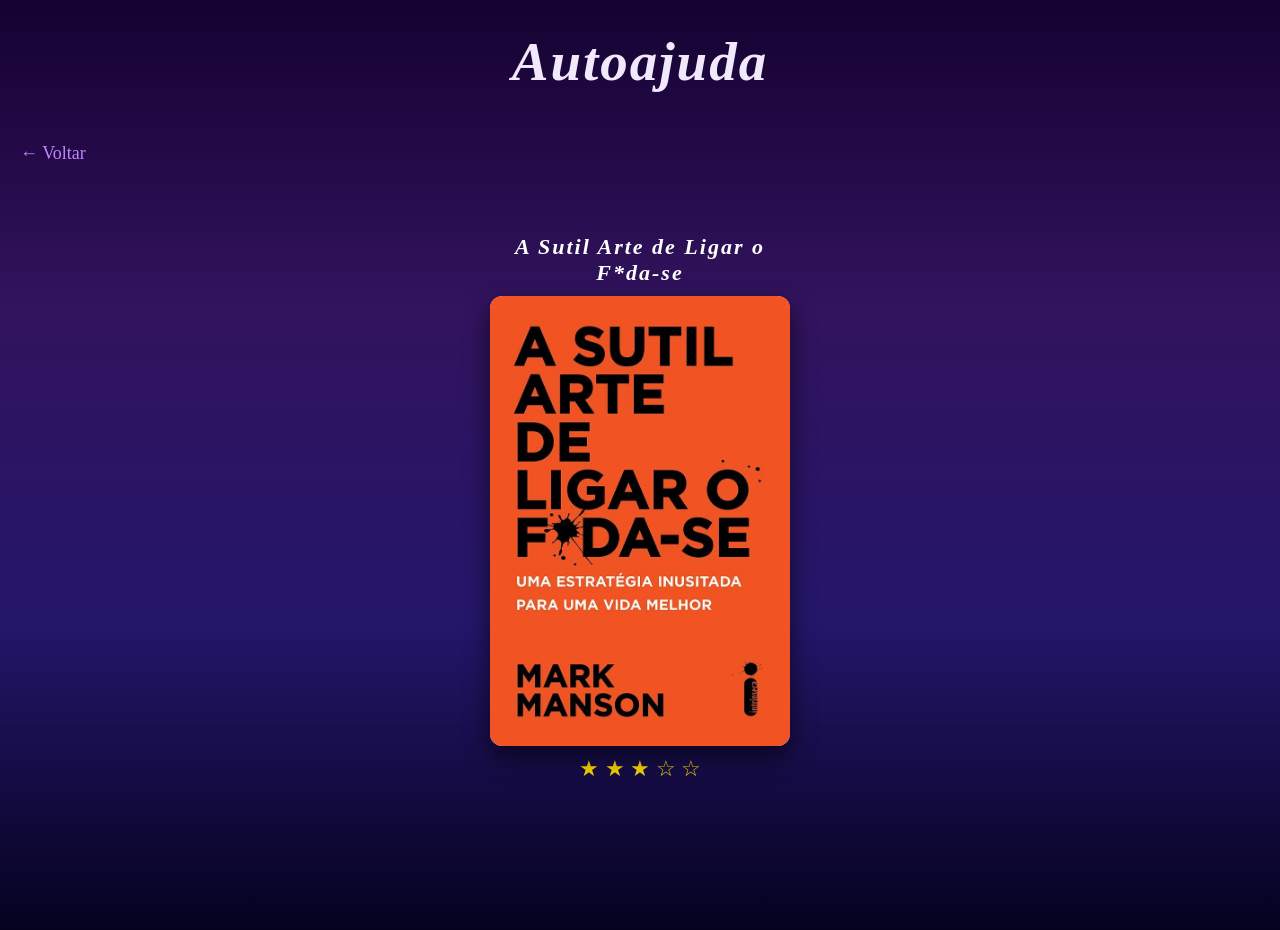
<file: autoajuda.html>
<!DOCTYPE html>  
<html lang="pt-BR">
<head>
    <meta charset="UTF-8">
    <meta name="viewport" content="width=device-width, initial-scale=1.0">
    <title>AutoAjuda</title>
    <link rel="icon" href="logo.png">
    <link rel="stylesheet" href="style.css">
</head>
<body>

<h2>Autoajuda</h2>
<a href="index.html" class="voltar">← Voltar</a>

<div class="cards">

  <div class="card-container">
    <h2 class="titulo">A Sutil Arte de Ligar o F*da-se</h2>
    <div class="book">
      <div class="cover"><img src="book8.jpg"></div>
      <div class="conteudo"><p>Um livro de autoajuda que traz reflexões importantes sobre valores, escolhas e a forma como lidamos com os problemas. A ideia central é que a felicidade não está em evitar dificuldades, mas em escolher quais valem a pena enfrentar, além de repensar o que realmente importa na vida e o legado que queremos deixar. Apesar das mensagens serem impactantes e diretas, a leitura pode se tornar repetitiva em alguns momentos, especialmente para quem não é muito fã do gênero.</p></div>
    </div>
    <div class="estrelas">★ ★ ★ ☆ ☆</div>
  </div>

</div>

</body>
</html>
</file>
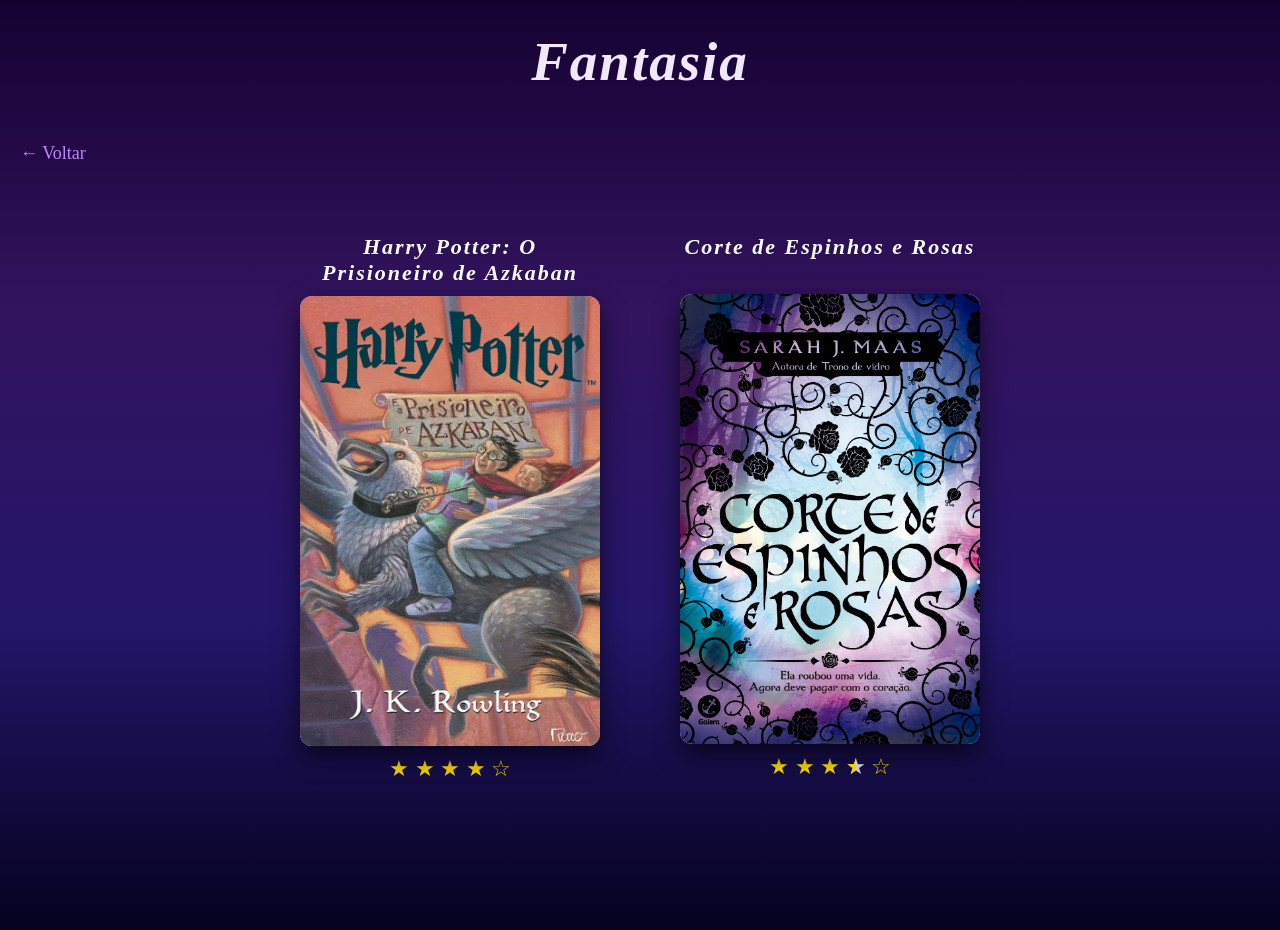
<file: fantasia.html>
<!DOCTYPE html>  
<html lang="pt-BR">
<head>
    <meta charset="UTF-8">
    <meta name="viewport" content="width=device-width, initial-scale=1.0">
    <title>Fantasia</title>
    <link rel="icon" href="logo.png">
    <link rel="stylesheet" href="style.css">
</head>
<body>

<h2>Fantasia</h2>
<a href="index.html" class="voltar">← Voltar</a>

<div class="cards">

  <div class="card-container">
    <h2 class="titulo">Harry Potter: O Prisioneiro de Azkaban</h2>
    <div class="book">
      <div class="cover"><img src="book5.jpg"></div>
      <div class="conteudo"><p>Uma história mais sombria e madura, que aprofunda os personagens e suas relações, trazendo mais emoção e complexidade. As conexões entre passado e presente revelam verdades importantes e mudam a forma de enxergar tudo. Com reviravoltas marcantes, novos personagens cativantes e momentos mais leves, o livro equilibra mistério, desenvolvimento e diversão, sendo um dos mais queridos da saga.</p></div>
    </div>
    <div class="estrelas">★ ★ ★ ★ ☆</div>
  </div>

  <div class="card-container">
    <h2 class="titulo">Corte de Espinhos e Rosas</h2>
    <div class="book">
      <div class="cover"><img src="book7.jpeg"></div>
      <div class="conteudo"><p>O primeiro livro de ACOTAR funciona bem como introdução, com um início envolvente que apresenta Prythian e mistura romance com fantasia. A leitura é fluida e prende bastante, mas a parte “Sob a Montanha” poderia ser mais bem desenvolvida, com algumas decisões e resoluções previsíveis. Feyre se destaca pela coragem, enquanto Tamlin acaba sendo mais passivo do que o esperado. No geral, é uma história que entretém e cumpre seu papel inicial, mesmo prometendo mais do que entrega.</p></div>
    </div>
    <div class="estrelas">★ ★ ★ <span class="half">★</span> ☆</div>
  </div>

</div>

</body>
</html>
</file>
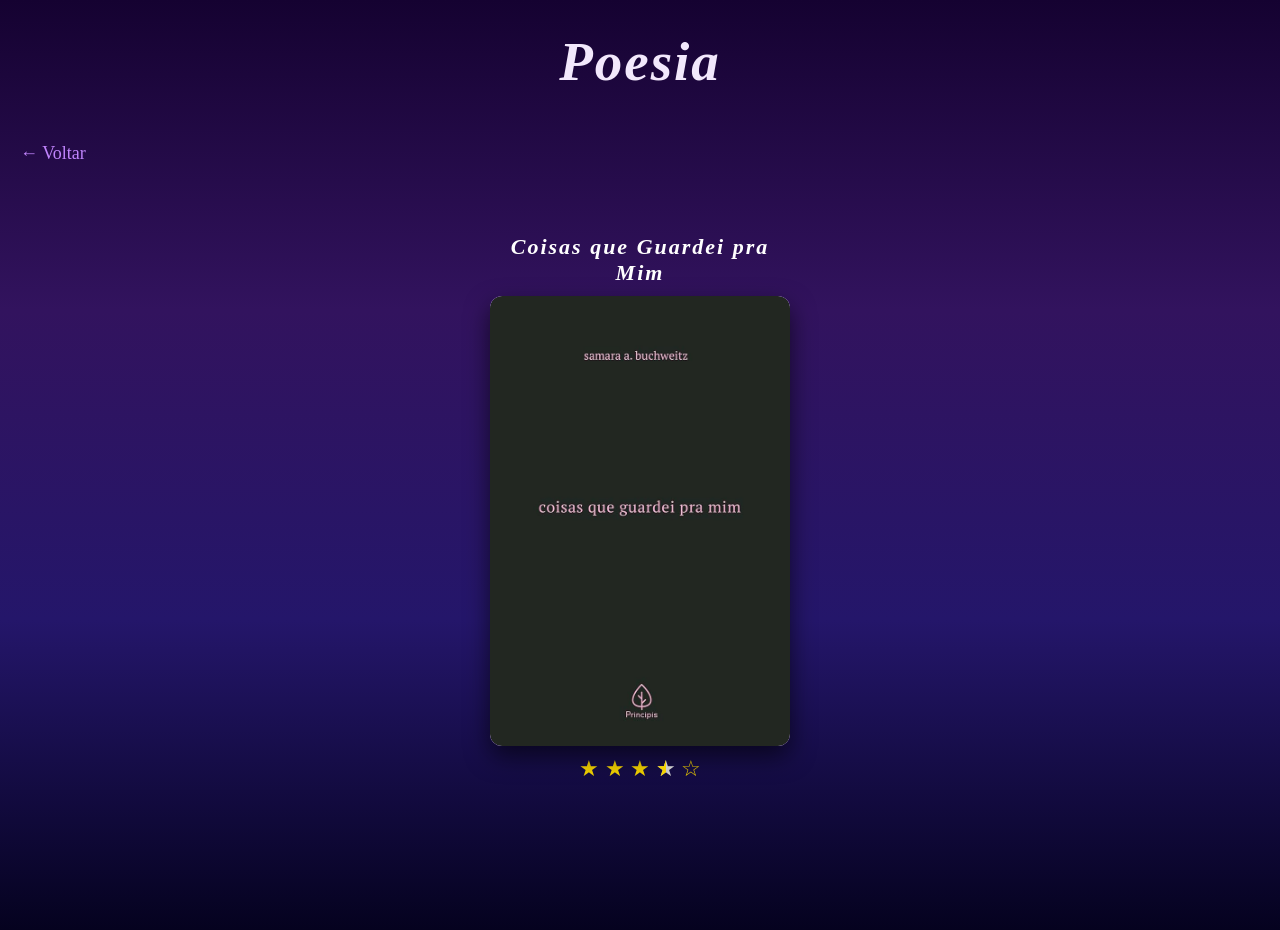
<file: poesia.html>
<!DOCTYPE html>  
<html lang="pt-BR">
<head>
    <meta charset="UTF-8">
    <meta name="viewport" content="width=device-width, initial-scale=1.0">
    <title>Poesia</title>
    <link rel="icon" href="logo.png">
    <link rel="stylesheet" href="style.css">
</head>
<body>

<h2>Poesia</h2>
<a href="index.html" class="voltar">← Voltar</a>

<div class="cards">

  <div class="card-container">
    <h2 class="titulo">Coisas que Guardei pra Mim</h2>
    <div class="book">
      <div class="cover"><img src="book3.jpg"></div>
      <div class="conteudo"><p>Um livro curto, delicado e muito íntimo, com uma escrita simples e emocional que funciona quase como um diário poético. No começo achei meio morno e não me identifiquei tanto, mas do meio pro final vários trechos começaram a me tocar e até me vi em alguns pensamentos. É uma leitura fluida, bonita e fácil de se apegar, mesmo não sendo extremamente impactante.</p></div>
    </div>
    <div class="estrelas">★ ★ ★ <span class="half">★</span> ☆</div>
  </div>

</div>

</body>
</html>
</file>
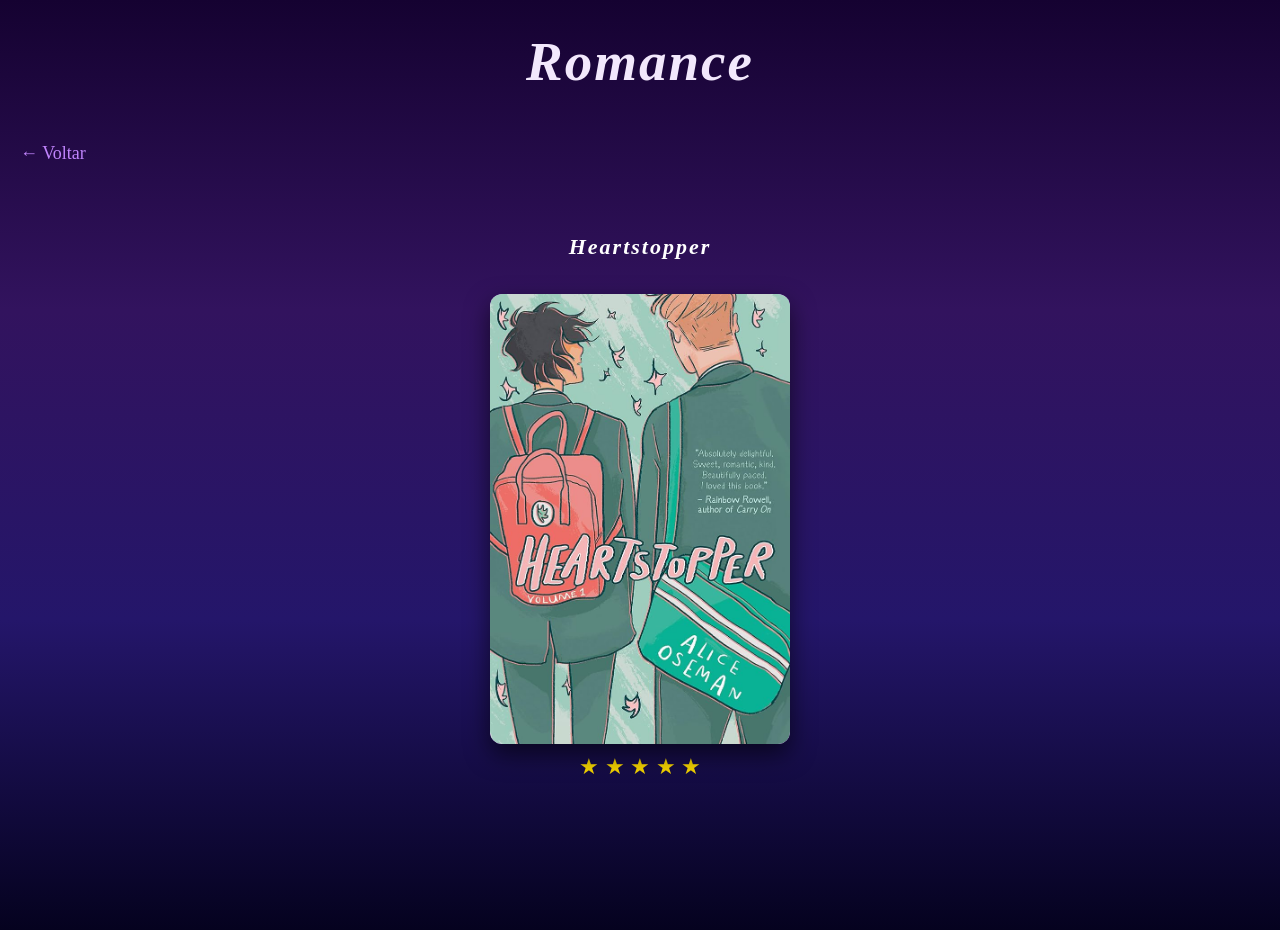
<file: romance.html>
<!DOCTYPE html>  
<html lang="pt-BR">
<head>
    <meta charset="UTF-8">
    <meta name="viewport" content="width=device-width, initial-scale=1.0">
    <title>Romance</title>
    <link rel="icon" href="logo.png">
    <link rel="stylesheet" href="style.css">
</head>
<body>

<h2>Romance</h2>
<a href="index.html" class="voltar">← Voltar</a>

<div class="cards">

  <div class="card-container">
    <h2 class="titulo">Heartstopper</h2>
    <div class="book">
      <div class="cover"><img src="book6.jpg"></div>
      <div class="conteudo"><p>Uma história leve, fofa e muito envolvente, que acompanha o início da relação entre Charlie e Nick, dois garotos de mundos diferentes. A narrativa mistura momentos delicados com temas mais pesados, como bullying e relações tóxicas, mas se destaca pela sensibilidade ao retratar o primeiro amor e as descobertas pessoais. É uma leitura rápida, mas marcante, que deixa um carinho enorme pelos personagens e vontade de continuar.</p></div>
    </div>
    <div class="estrelas">★ ★ ★ ★ ★</div>
  </div>

</div>

</body>
</html>
</file>
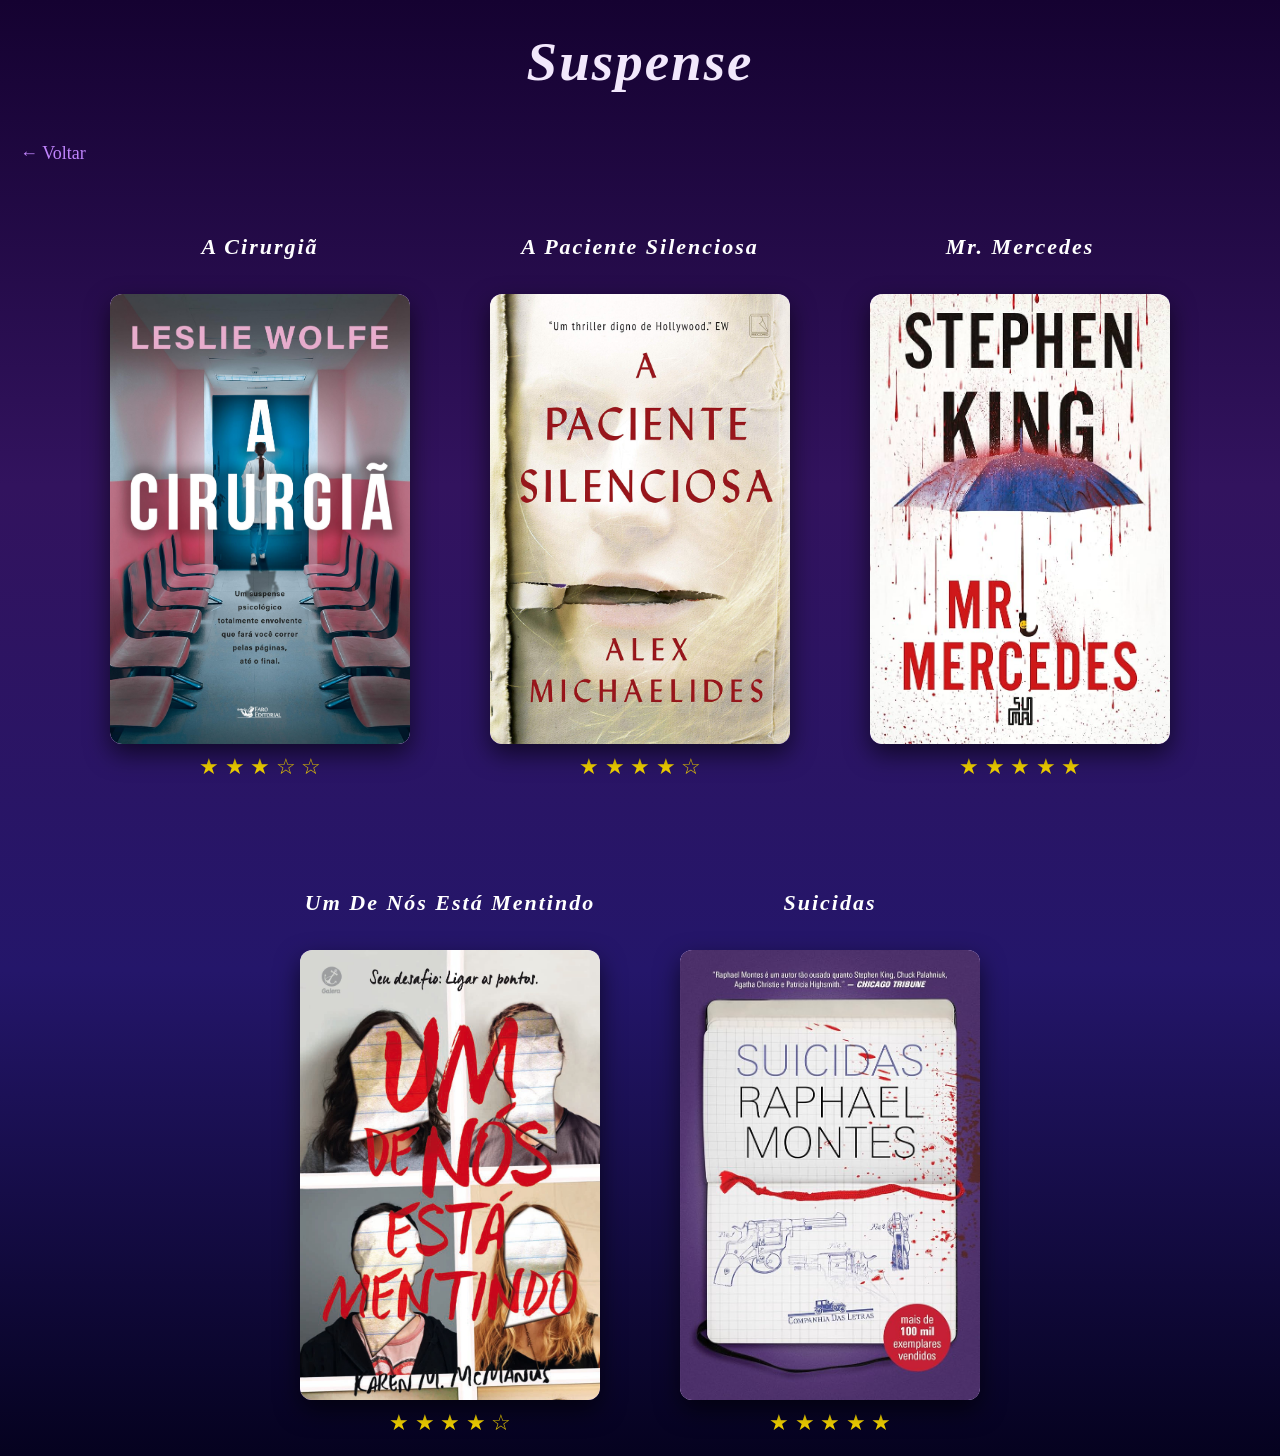
<file: suspense.html>
<!DOCTYPE html>  
<html lang="pt-BR">
<head>
    <meta charset="UTF-8">
    <meta name="viewport" content="width=device-width, initial-scale=1.0">
    <title>Suspense</title>
    <link rel="icon" href="logo.png">
    <link rel="stylesheet" href="style.css">
</head>
<body>

<h2>Suspense</h2>
<a href="index.html" class="voltar">← Voltar</a>

<div class="cards">

  <div class="card-container">
    <h2 class="titulo">A Cirurgiã</h2>
    <div class="book">
      <div class="cover"><img src="book1.jpg"></div>
      <div class="conteudo"><p>Uma leitura direta e fluida, ideal para quem quer um suspense sem complicação. Mesmo com alguns caminhos previsíveis, consegue surpreender em momentos-chave e manter um bom ritmo até o final. Não é revolucionário, mas cumpre bem o que promete.</p></div>
    </div>
    <div class="estrelas">★ ★ ★ ☆ ☆</div>
  </div>

  <div class="card-container">
    <h2 class="titulo">A Paciente Silenciosa</h2>
    <div class="book">
      <div class="cover"><img src="book2.jpg"></div>
      <div class="conteudo"><p>Um livro que joga com a sua percepção o tempo inteiro. As teorias vão mudando a cada capítulo, e a sensação de estar sendo enganada faz parte da experiência. Quando tudo finalmente se revela, o impacto é forte — daqueles que fazem você repensar tudo que leu.</p></div>
    </div>
    <div class="estrelas">★ ★ ★ ★ ☆</div>
  </div>

  <div class="card-container">
    <h2 class="titulo">Mr. Mercedes</h2>
    <div class="book">
      <div class="cover"><img src="book4.jpg"></div>
      <div class="conteudo"><p>Aqui o foco não é só o crime, mas a mente por trás dele. A alternância de perspectivas intensifica a tensão e aproxima o leitor de um vilão perturbador, quase desconfortável de acompanhar. É uma leitura que mistura investigação com um estudo psicológico bem construído, deixando tudo mais denso e envolvente.</p></div>
    </div>
    <div class="estrelas">★ ★ ★ ★ ★</div>
  </div>

  <div class="card-container">
    <h2 class="titulo">Um De Nós Está Mentindo</h2>
    <div class="book">
      <div class="cover"><img src="book9.jpg"></div>
      <div class="conteudo"><p>Um suspense ágil e fácil de ler, com personagens carismáticos e uma dinâmica que mantém o interesse. Mesmo seguindo um caminho mais previsível em alguns pontos, ainda consegue surpreender aqui e ali. Não é um final arrebatador, mas entrega uma experiência divertida, equilibrando bem drama, romance e mistério.</p></div>
    </div>
    <div class="estrelas">★ ★ ★ ★ ☆</div>
  </div>

  <div class="card-container">
    <h2 class="titulo">Suicidas</h2>
    <div class="book">
      <div class="cover"><img src="book10.jpg"></div>
      <div class="conteudo"><p>Uma leitura pesada e inquietante, que mergulha em temas desconfortáveis sem suavizar nada. A narrativa funciona como um quebra-cabeça sombrio, onde cada peça aumenta a tensão até um desfecho marcante. Não é para todo mundo, mas justamente por isso acaba sendo tão difícil de esquecer.</p></div>
    </div>
    <div class="estrelas">★ ★ ★ ★ ★</div>
  </div>

</div>

</body>
</html>
</file>
<file: style.css>
:root {
  --roxo: #a259ff;
  --roxo-claro: #c084fc;
  --fundo1: #150231;
  --fundo2: #32135e;
  --fundo3: #24166a;
  --fundo4: #05021f;
}

body {
  margin: 0;
  min-height: 100vh;
  background: linear-gradient(
    to bottom,
    var(--fundo1),
    var(--fundo2),
    var(--fundo3),
    var(--fundo4)
  );
}

.menu {
  list-style: none;
  padding: 0;
  display: flex;
  flex-direction: column;
  align-items: center;
  gap: 20px;
  margin-top: 50px;
}

h1, h2 {
  font-style: oblique;
  text-align: center;
  color: rgb(242, 232, 252);
  margin: 30px 0;
  font-size: 55px;
  letter-spacing: 2px;
}

.subtitulo {
  font-style: oblique;
  text-align: center;
  color: rgb(228, 207, 251);
  margin: 30px 0;
  font-size: 30px;
  letter-spacing: 2px;
}

.button {
  display: inline-block;
  padding: 1em 2em;
  border-radius: 8px;
  font-weight: bold;
  letter-spacing: 2px;
  text-transform: uppercase;
  cursor: pointer;

  text-decoration: none;

  color: var(--roxo);
  background: transparent;
  outline: 2px solid var(--roxo);

  font-size: 16px;
  position: relative;
  overflow: hidden;

  transition: 0.5s;
}

.button:hover {
  color: #fff;
  transform: scale(1.1);
  outline: 2px solid var(--roxo-claro);
  box-shadow: 0 0 20px rgba(162, 89, 255, 0.5);
}

.button::before {
  content: "";
  position: absolute;
  left: -50px;
  top: 0;
  width: 0;
  height: 100%;
  background-color: var(--roxo);
  transform: skewX(45deg);
  z-index: -1;
  transition: width 0.5s;
}

.button:hover::before {
  width: 250%;
}

.cards {
  display: flex;
  flex-wrap: wrap;
  justify-content: center;
  gap: 40px;
}

.card-container {
  max-width: 300px;
  text-align: center;
  margin: 20px;
}

.titulo {
  font-size: 22px;
  margin-bottom: 10px;
  color: #fff;
  min-height: 50px;
  text-align: center;
}

.book {
  position: relative;
  width: 100%;
  height: 450px;
  border-radius: 12px;
  background-color: #d5b6ff;

  display: flex;
  align-items: center;
  justify-content: center;

  box-shadow: 0 10px 25px rgba(0, 0, 0, 0.6);
  overflow: hidden;

  transform-style: preserve-3d;
  perspective: 2000px;

  transition: 0.3s;
}

.book:hover {
  transform: scale(1.03);
}

.cover {
  position: absolute;
  inset: 0;

  border-radius: 12px;
  overflow: hidden;

  cursor: pointer;
  transform-origin: left;
  transition: 0.5s;

  box-shadow: 1px 1px 12px #000;
}

.cover img {
  width: 100%;
  height: 100%;
  object-fit: cover;
  object-position: top;
  display: block;
}

.book:hover .cover {
  transform: rotateY(-80deg);
}

.conteudo {
  padding: 40px;
  color: #000;
  font-size: 17px;
}

.estrelas {
  margin-top: 10px;
  font-size: 22px;
  color: #f4d300;
}

.half {
  position: relative;
  display: inline-block;
  color: #ccc;
}

.half::before {
  content: "★";
  position: absolute;
  width: 50%;
  overflow: hidden;
  color: #f4d300;
}

.voltar {
  display: inline-block;
  margin: 20px;
  color: var(--roxo-claro);
  text-decoration: none;
  font-size: 18px;
  transition: 0.3s;
}

.voltar:hover {
  color: #fff;
  transform: translateX(-5px);
}

@media (max-width: 600px) {
  .book {
    height: 300px;
  }

  .titulo {
    font-size: 16px;
  }

  .estrelas {
    font-size: 18px;
  }
}
</file>
